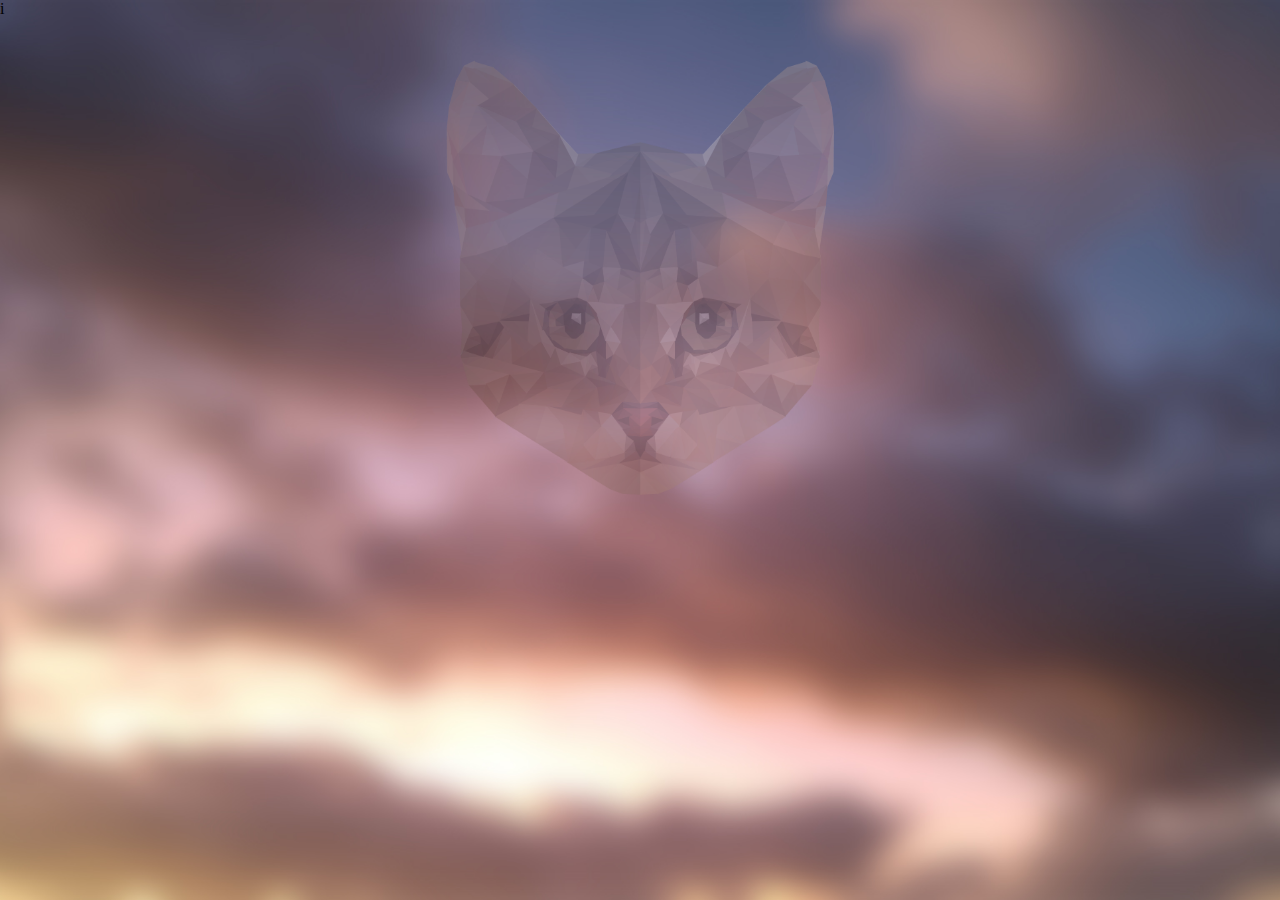
<file: index.html>
<!DOCTYPE html>
<html>
<head>
	<title>Zwoele poes</title>

	<link rel="stylesheet" href="https://maxcdn.bootstrapcdn.com/bootstrap/3.3.6/css/bootstrap.min.css" integrity="sha384-1q8mTJOASx8j1Au+a5WDVnPi2lkFfwwEAa8hDDdjZlpLegxhjVME1fgjWPGmkzs7" crossorigin="anonymous">

	<link rel="stylesheet" type="text/css" href="css2.css">

	<script src="https://ajax.googleapis.com/ajax/libs/jquery/1.12.2/jquery.min.js"></script>

	<script src="scripts/imageMapResizer.min.js"></script>
	i

</head>
<body>

	<div id="wrapper" class="container">

	<div class="row">
		<div class="col-md-3"></div>

			<div id="mainlogo" class="col-md-6">
				<img src="pictures/logo.png" id="logo" alt="" usemap="#Map" width="550px" height="550px">

					<map name="Map" id="Map">
					    <area alt="" title="" href="#" shape="poly" coords="318,189,258,125,231,102,201,79,175,66,157,67,135,106,128,157,133,202,141,238,146,282,150,327,148,371,148,461,156,499,196,538,313,612,389,653,433,651,495,625,591,571,645,525,667,494,674,451,676,328,675,295,691,218,699,161,692,112,679,68,645,71,606,100,569,138,536,187,500,202,421,180,403,179" />
					</map>
			</div>

		<div class="col-md-3"></div>
	</div>

	<div class="row">
		<div class="col-md-2"></div>

		<div id="spacer" class="col-md-3">
			<a href="Danny/danny.html"><div id="Danny"></div></a>
		</div>

		<div class="col-md-2"></div>

		<div class="col-md-3">
			<a href="Niels/NIELSPAGE.html"><div id="Niels"></div></a>
		</div>

		<div class="col-md-2"></div>
	</div>


	</div>

	<script>



		$(function(){
			$('#Map').imageMapResize();
			$('#logo').hide().fadeIn(2000);
			$('#Danny').hide().delay(1800).fadeIn(1500);
			$('#Niels').hide().delay(1800).fadeIn(1500);

		});

		$('#Danny , #Niels').mouseenter(function(event){
		    $(event.target).animate({height:'330px'}, { duration: 200, queue: false });
		    $(event.target).animate({width:'330px'}, { duration: 200, queue: false });
		    $(event.target).animate({fontSize:'130px'}, { duration: 200, queue: false });
		    $(event.target).animate({lineHeight:'265px'}, { duration: 200, queue: false });
		});

		$('#Danny , #Niels').mouseleave(function(event){
		    $(event.target).animate({height:'300px'}, { duration: 200, queue: false });
		    $(event.target).animate({width:'300px'}, { duration: 200, queue: false });
		    $(event.target).animate({fontSize:'100px'}, { duration: 200, queue: false });
		    $(event.target).animate({lineHeight:'250px'}, { duration: 200, queue: false });
		});

		$('#wrapper').click(function(event){
		    $('#logo').show();
			$('#danny').show();
			$('#niels').show();
		});



	</script>

</body>
</html>
</file>
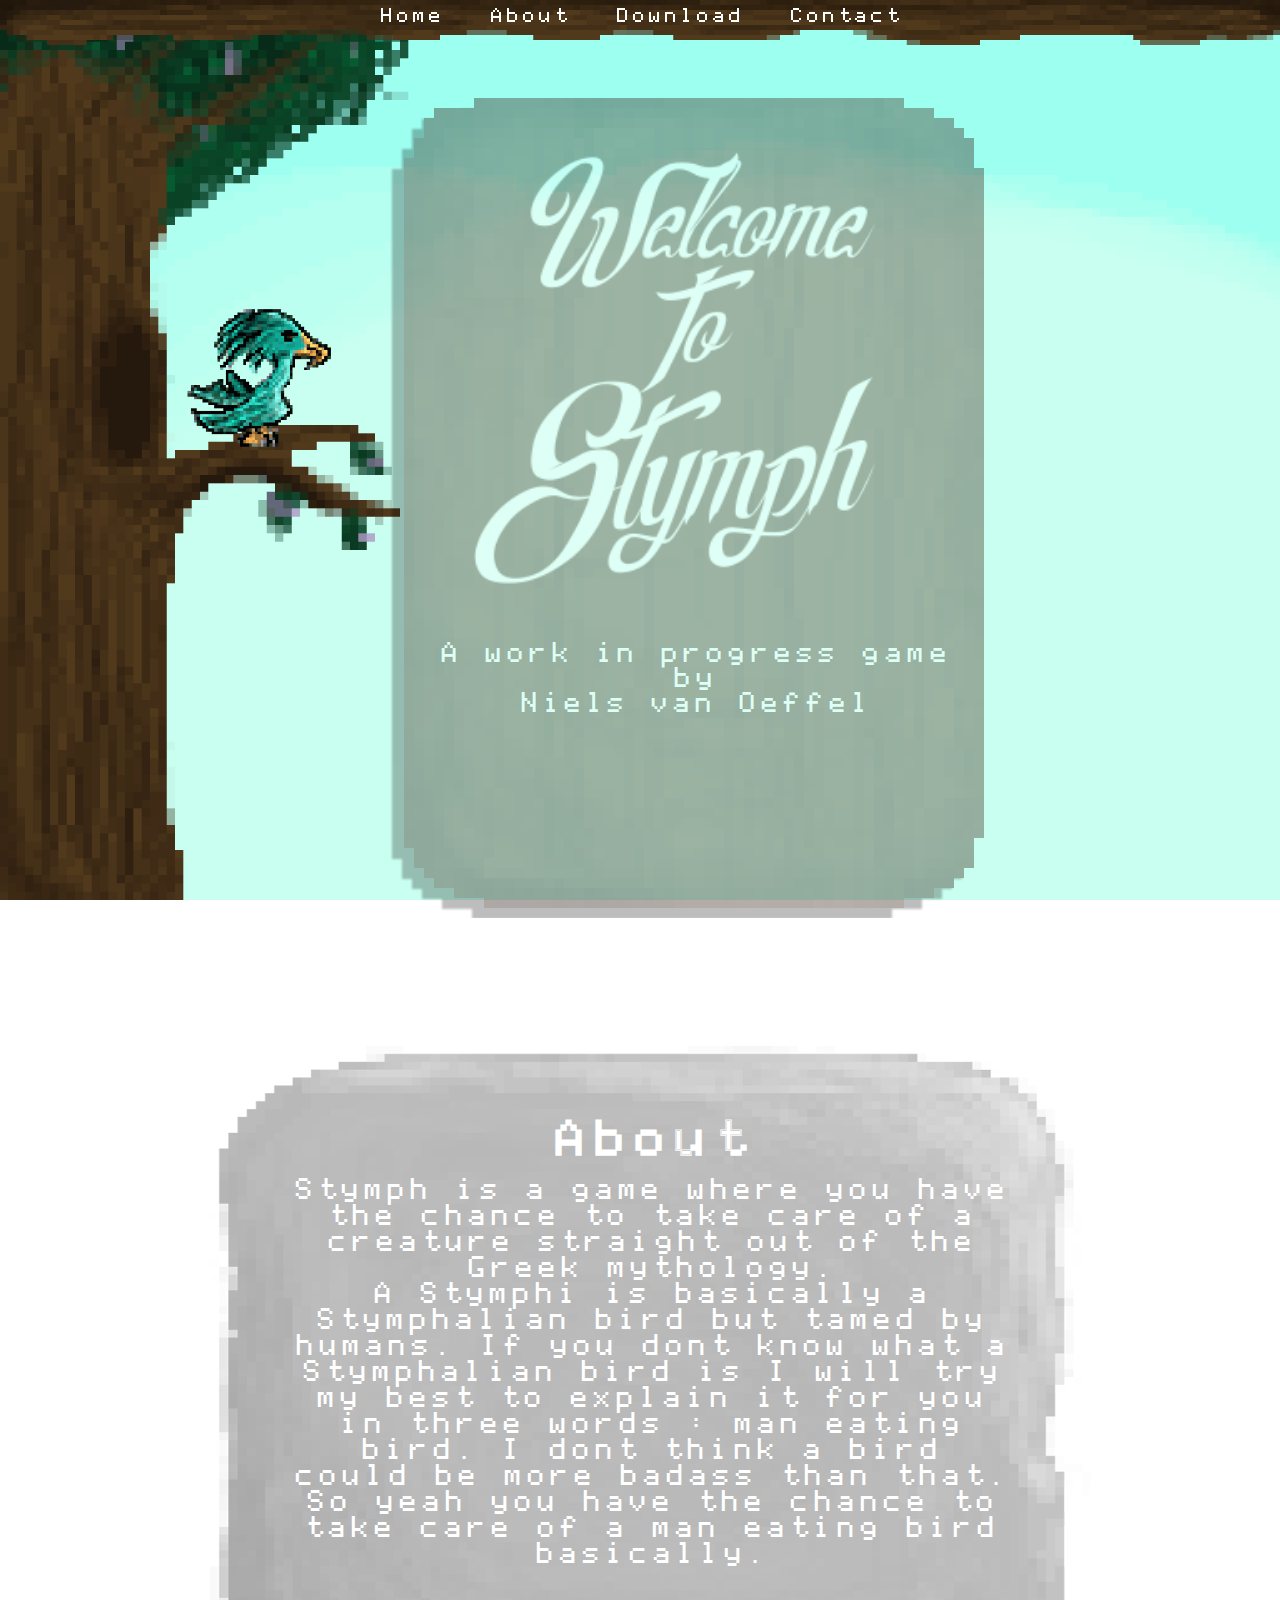
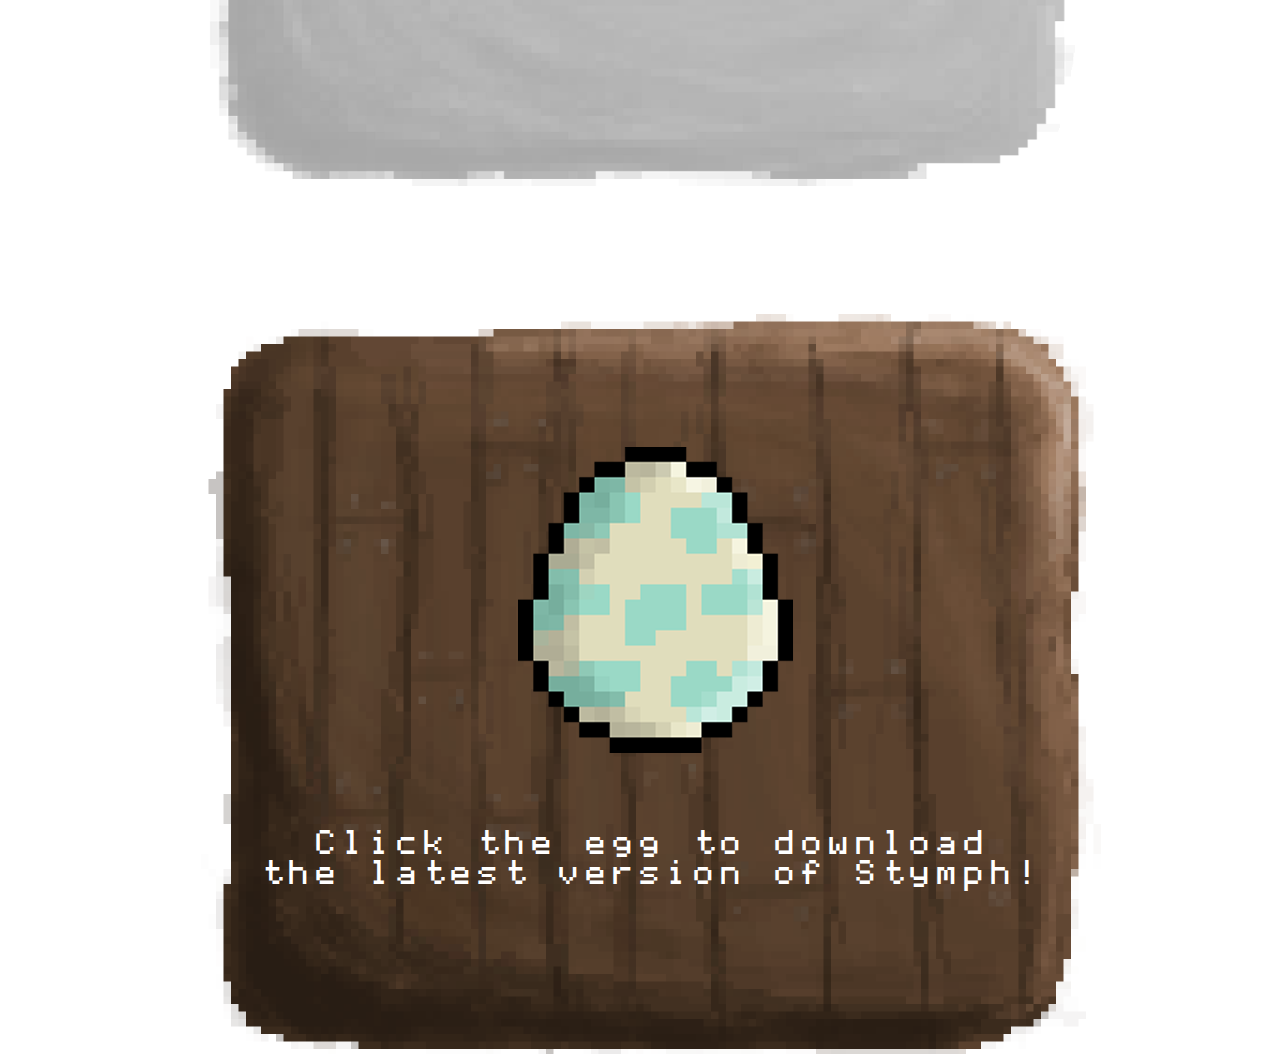
<file: Niels/Stymph/Main.html>
<!doctype html>
<html>
<head>
<title>Stymph</title>
<link  href="StyleStymph.css" rel="stylesheet" type="text/css" />
<link rel="shortcut icon" href="Images/icon.ico" />
</head>

<body>
	
<div id="load_screen">
<div id="loading">

</div>
</div>
<script>
window.addEventListener("load", function(){
	var load_screen = document.getElementById("load_screen");
	document.body.removeChild(load_screen);
});
</script>

<div class="nav">
     
    <img class="navbar" src="Images/navbar.png">

    <div class="buttons">
        <a id="home" href="#homeSection">Home</a>
        <a id="about" href="#aboutSection">About</a>
        <a id="download" href="downloadSection">Download</a>
        <a id="contact" href="contactSection">Contact</a> 
    </div>
</div>


    <div id="homeSection">
        <div id="intro">
        <img id="titlehome" src="Images/title.png">
            <p>
            A work in progress game 
            <br />
            by
            <br />
            Niels van Oeffel
            </p>
        </div>
    </div>


    <div id="aboutSection">

        <div id="abouttext">
            <h1>About</h1>
            <p>
                Stymph is a game where you have the chance to take care of a creature straight out of the Greek mythology.
                <br/>
                A Stymphi is basically a Stymphalian bird but tamed by humans. If you dont know what a Stymphalian bird is I will try my best to explain it for you in three words : man eating bird. I dont think a bird could be more badass than that. So yeah you have the chance to take care of a man eating bird basically.
            </p>
        </div>
       
        
    </div>

    <div id="downloadSection">
        <div id="ei">
            <a href="">
                <img src="Images/ei.png">
            </a>
            
        </div>
        <div id="textei">
            <p>
             Click the egg to download
             <br />
              the latest version of Stymph!
            </p>
        </div>
    </div>





<script src="js/jquery-3.0.0.min.js"></script>
<script src="js/script.js"></script>
   
</body>

</html>
</file>
<file: css2.css>
html, body{
	margin: 0px;
	padding: 0px;

	background: url(pictures/bg.jpg) no-repeat center center fixed;
    -webkit-background-size: cover; /* For WebKit*/
    -moz-background-size: cover;    /* Mozilla*/
    -o-background-size: cover;      /* Opera*/
    background-size: cover;         /* Generic*/

	width: 100%;
	
	height: 98%;
}

#wrapper, #main{
	height: 100%;
	width: 100%;
}

#Danny, #Niels
{
	border-radius: 200px;
	display: block;
	margin: 0px auto;
	width: 300px;
	height: 300px;
	background-color: black;
}

#mainlogo img{
	display: block;
	margin: 0px auto;
}

#spacer{
	margin-bottom: 20px;
}
</file>
<file: Niels/Stymph/StyleStymph.css>
* {
  margin: 0;
}

html, body {
  height: 100%;
  background-image: url("Images/ble_idlebg.gif"); 
  background-repeat: no-repeat;
  background-attachment: fixed;
  background-size: cover;
}


div#load_screen{
  background-image: url("Images/loadgif.gif");
  opacity: 1;
  position: fixed;
  z-index:99;
  top: 0px;
  width: 100%;
  height: 1600px;
}

div#load_screen > div#loading{
  background-image: url("Images/loadgif.gif");
  color:#66ceff;
  margin-left: auto;
  margin-right: auto;
}


.nav {
   top: 0;
  left: 0;
  Z-index: 26;
  position: fixed;
  font-family: pixel;
  color: white;
  height: 45px;
  width: 100%;
}

.navbar {
  height: 45px;
  width: 100%;
  position: relative;
}

.buttons {
  width: 100%;
  top: 7px;
  position: absolute; 
  text-align: center;
}

.buttons a{
  text-decoration:none;
  font-family:'pixel';
  color: white;
  margin-left: 15px;
  margin-right: 15px;
}

.buttons a:hover{
  color: grey;
}

@font-face {
  font-family: 'pixel';
  src: url('fonts/Apple.ttf') format('truetype');
}


#homeSection {
  display: none;
  margin-left: 100%;
  width: 660px;
  height: 880px;
  background-image: url("Images/textbg.png");
  margin-right: 20%;
  margin-top: 3%;
  float: right;
  background-repeat: no-repeat;
}

#intro {
  font-size: 22px;
  margin-top: 15%;
  text-align: center;
  font-family: 'pixel';
  color: white;
}

#titlehome{
  height:500px; 
  width:500px;
}

#aboutSection {
  margin-left: 100%;
  display: none;
  float: right;
  margin-right: 14%;
  background-image: url("Images/stone.png");
  margin-top: 10%;
  width: 900px;
  height: 740px;
  background-size: 100%;
}


#abouttext {
    text-align: center;
    margin-top: 8%;
    width: 80%;
    margin-left: auto;
    margin-right: auto;
}

#abouttext h1{
font-size: 40px;
    font-family: 'pixel';
    color: white;
}

#abouttext p{
  margin-top: 2%;
  font-size: 23px;
  font-family: 'pixel';
  color: white;
}

::-webkit-scrollbar {
    display: none;
}

#downloadSection {
  margin-left: 100%;
  background-image: url(Images/downloadbg.png);
  margin-top: 10%;
  width: 900px;
  height: 740px;
  background-size: 100%;
  float: right;
  margin-right: 14%;
}


#ei {

  width: 265px;
  margin: 0 auto; 
}

#ei img {
   margin-top: 50%;
}

#textei p{
    font-family: 'pixel';
    text-align: center;
    font-size: 27px;
    margin-top: 8%;
    color: white;
}
</file>
